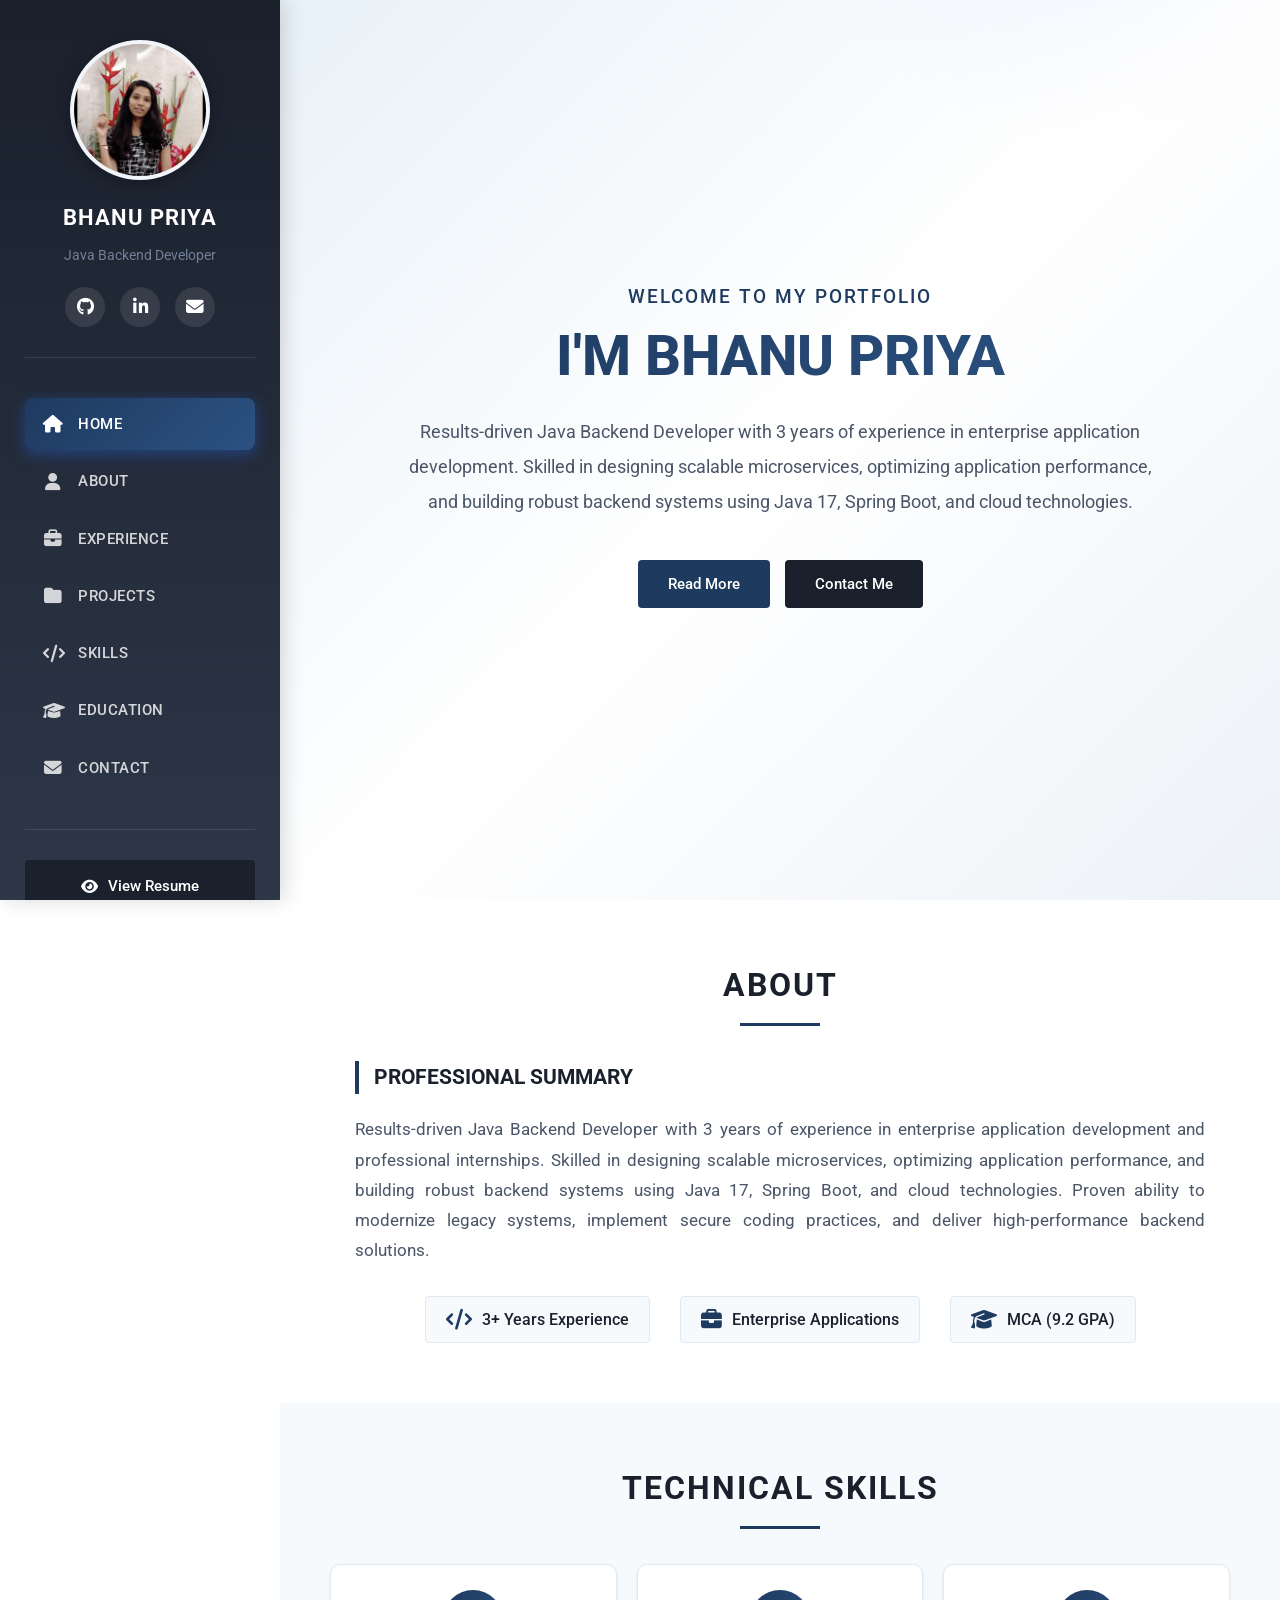
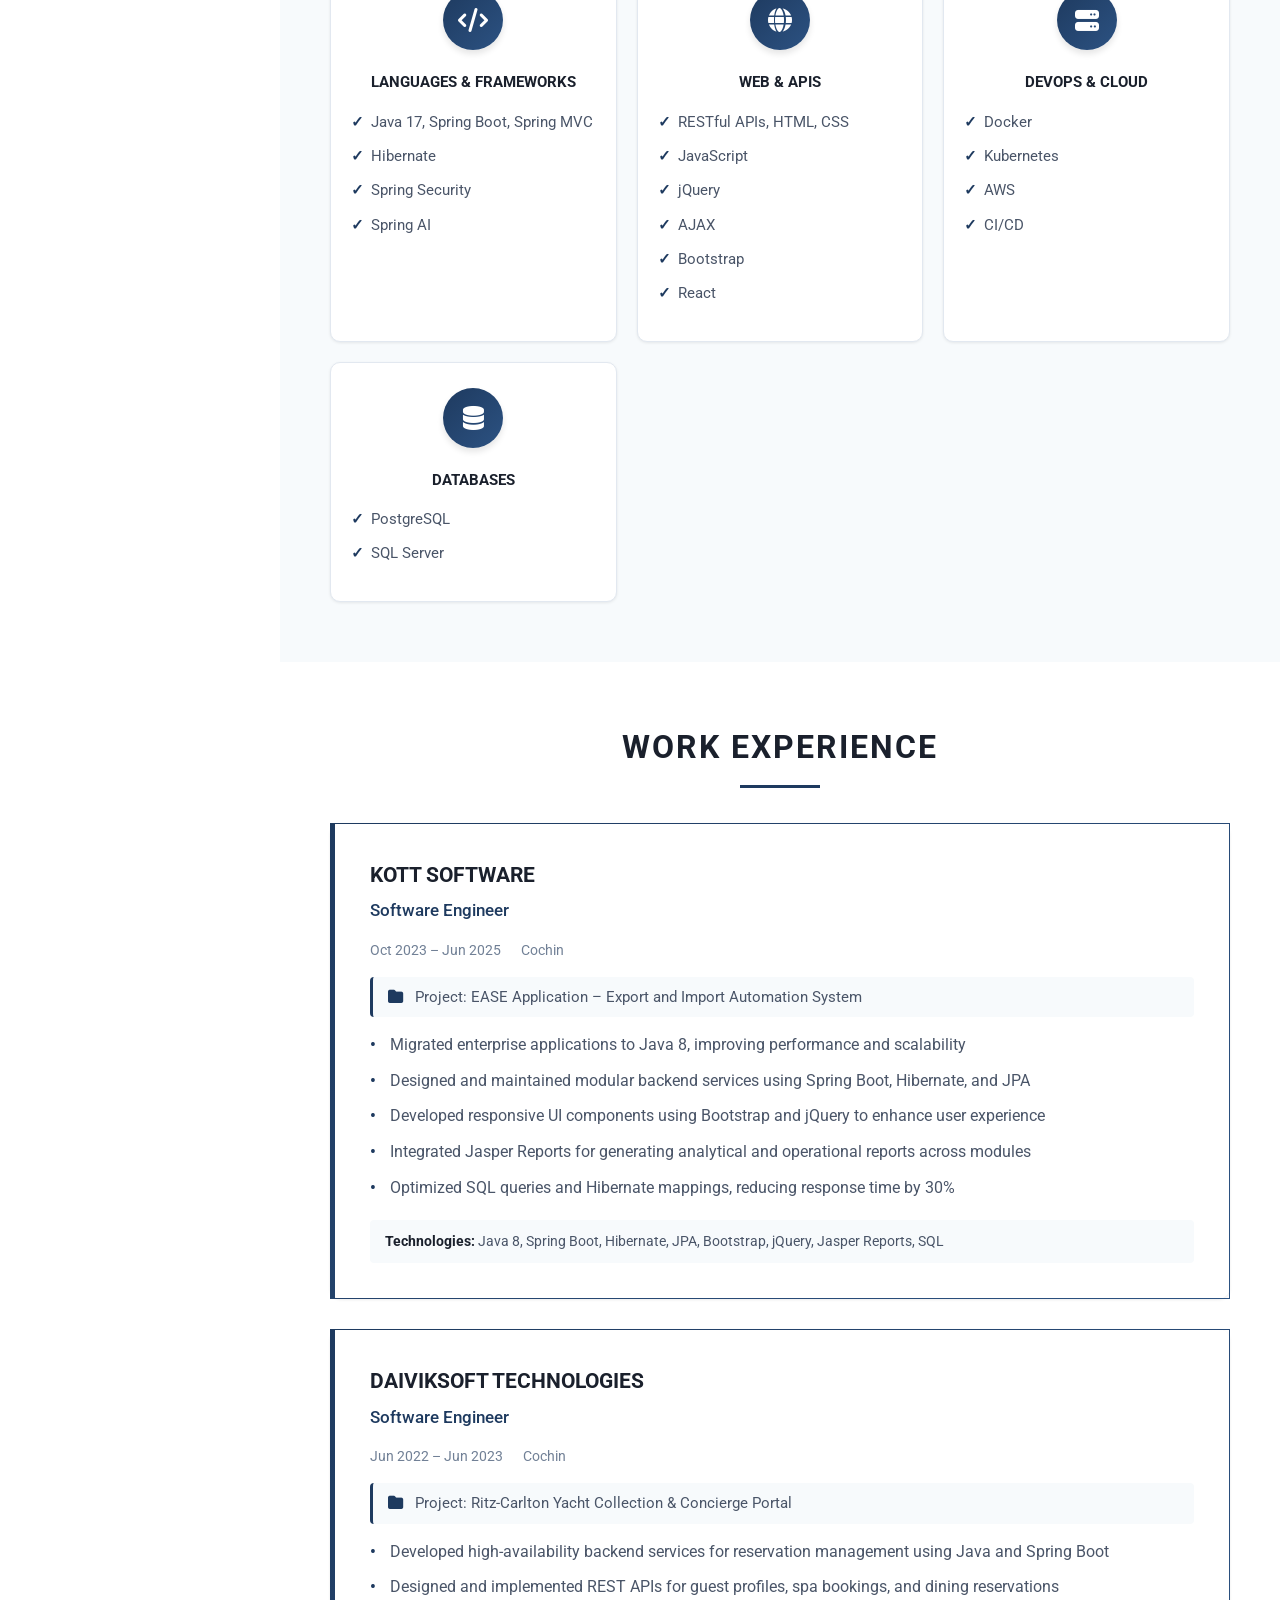
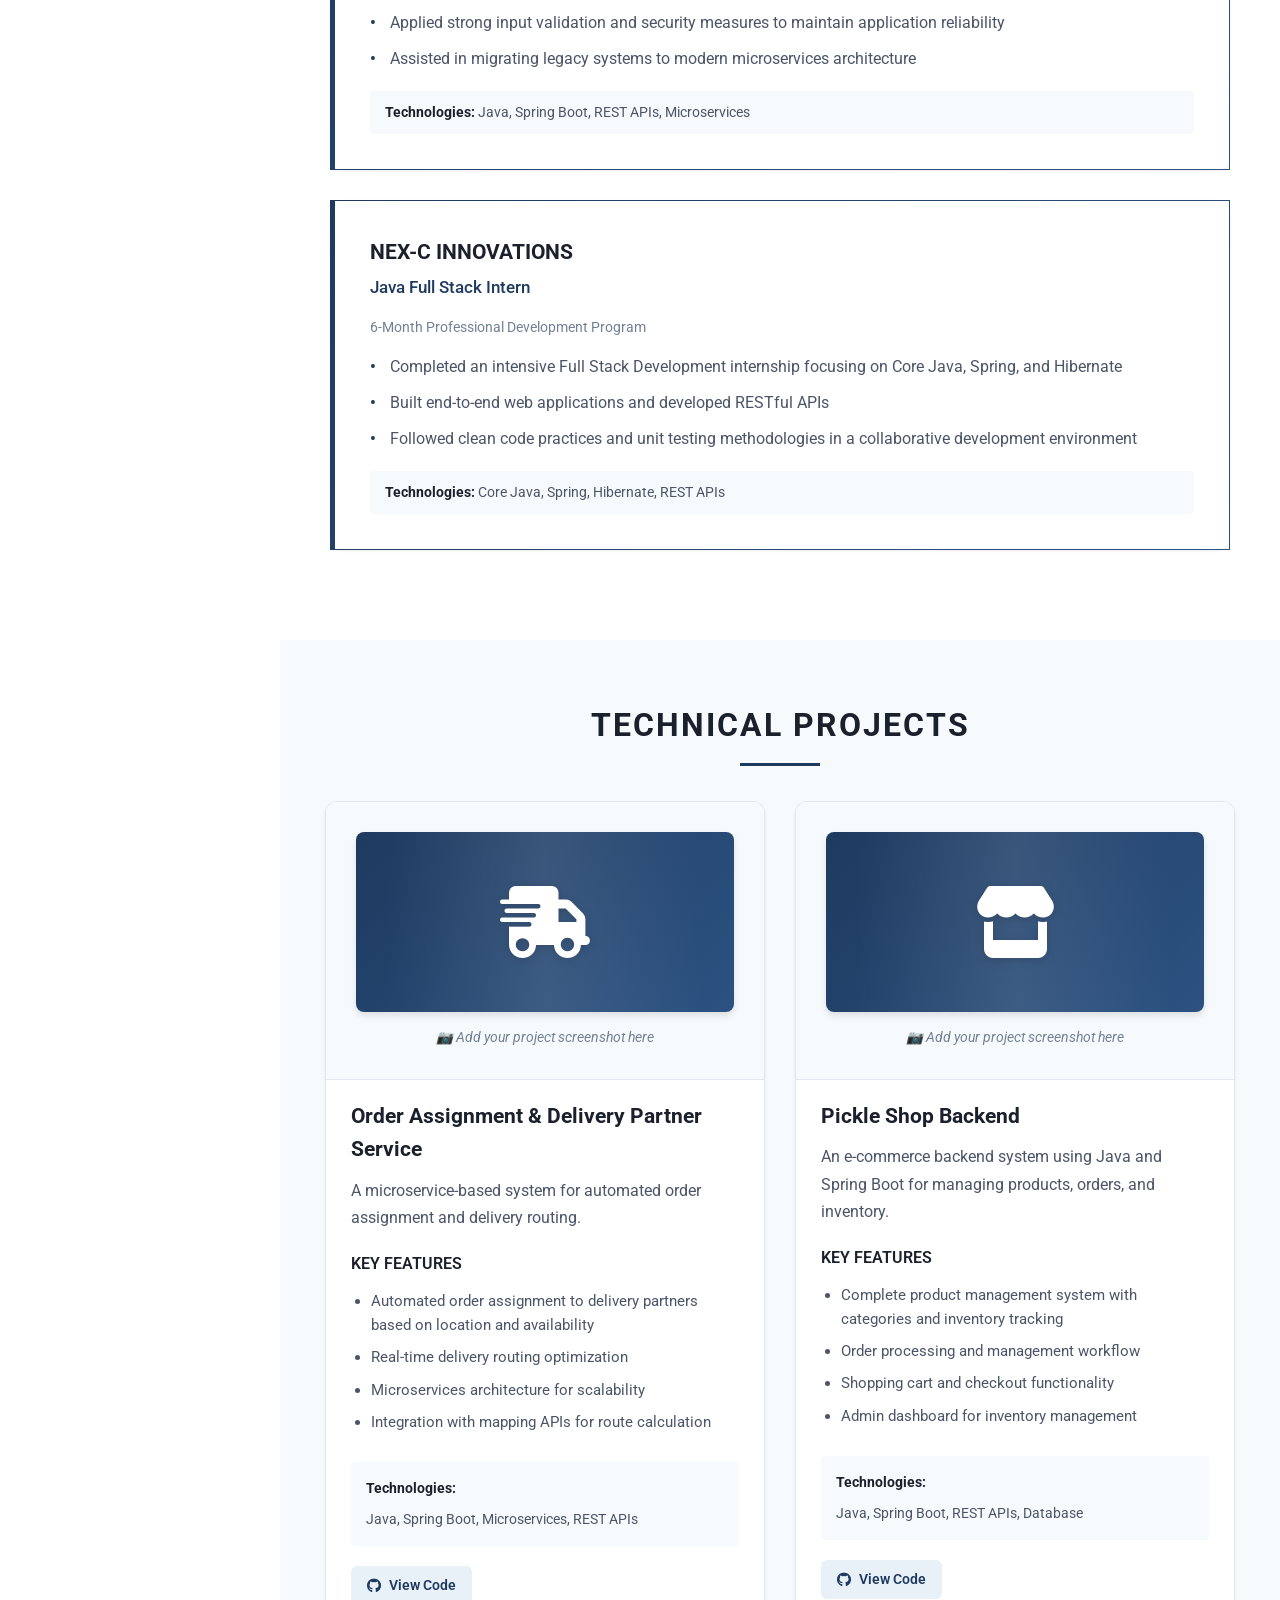
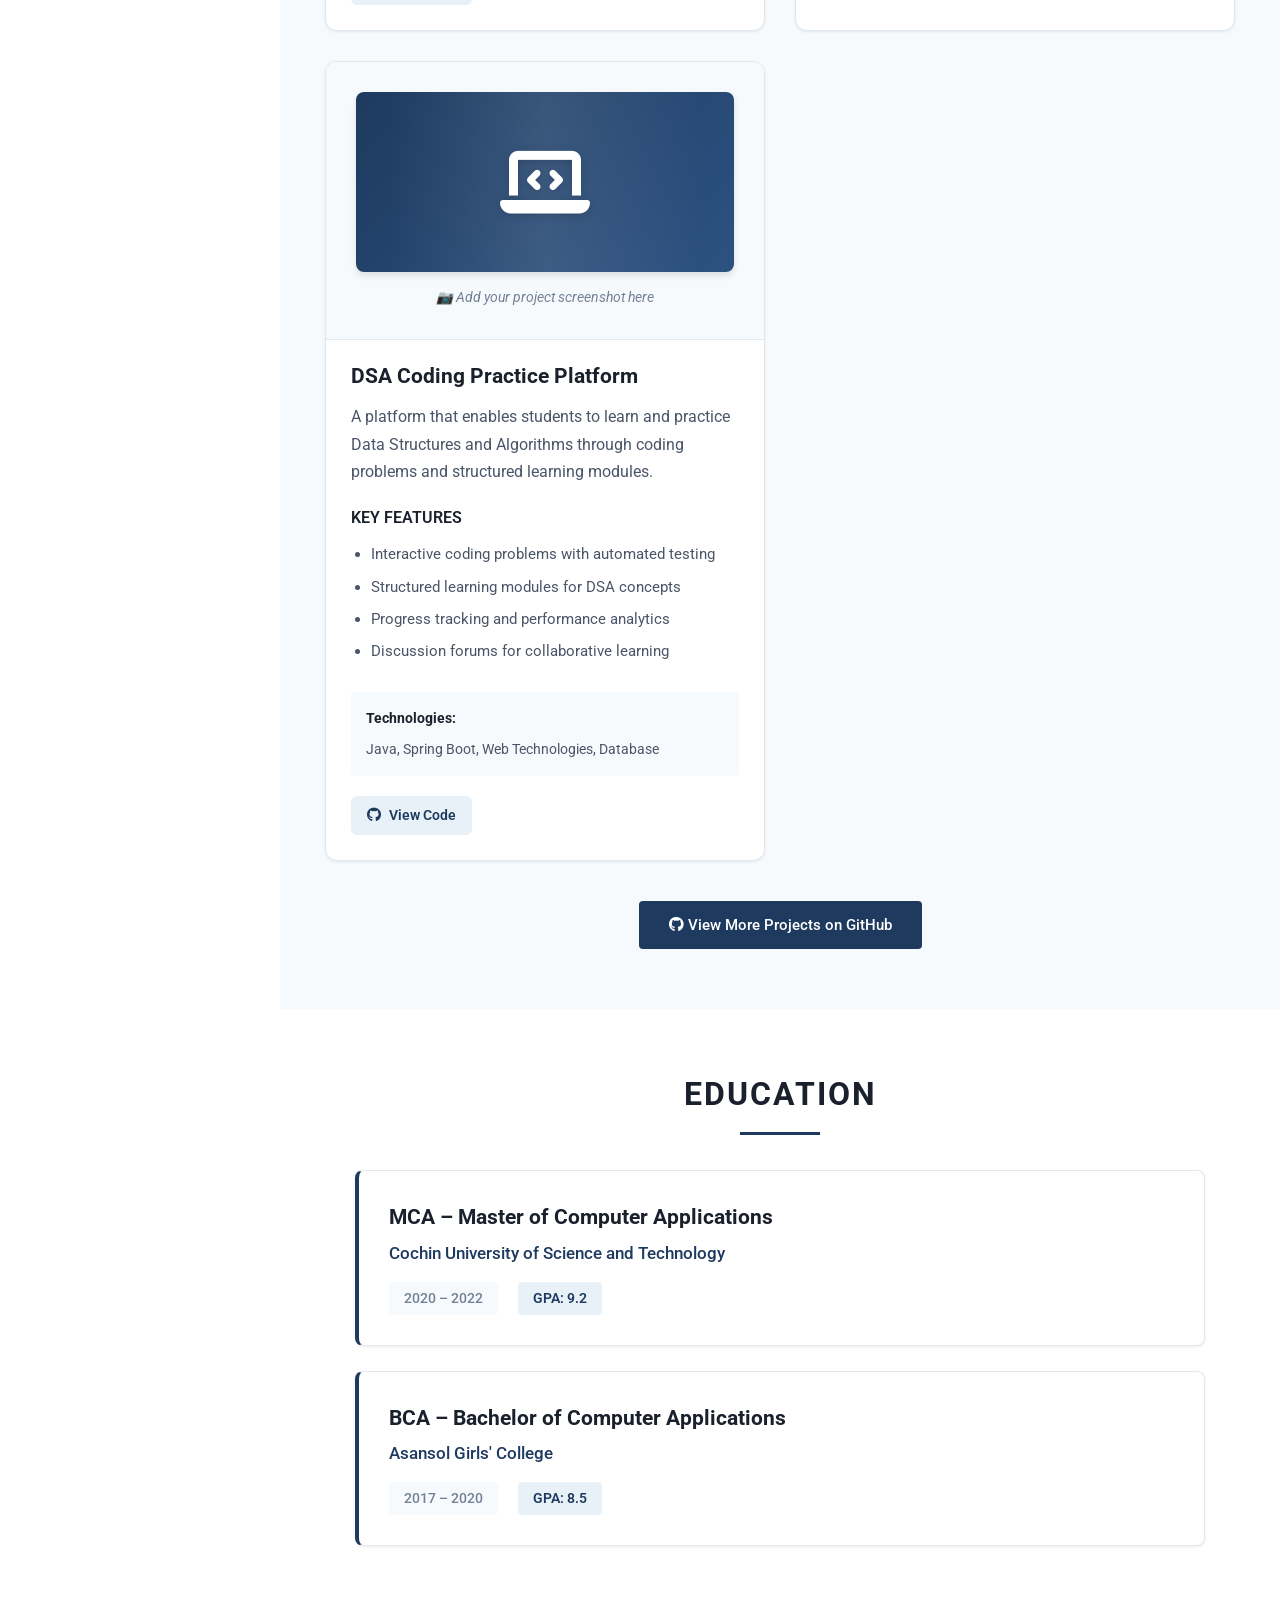
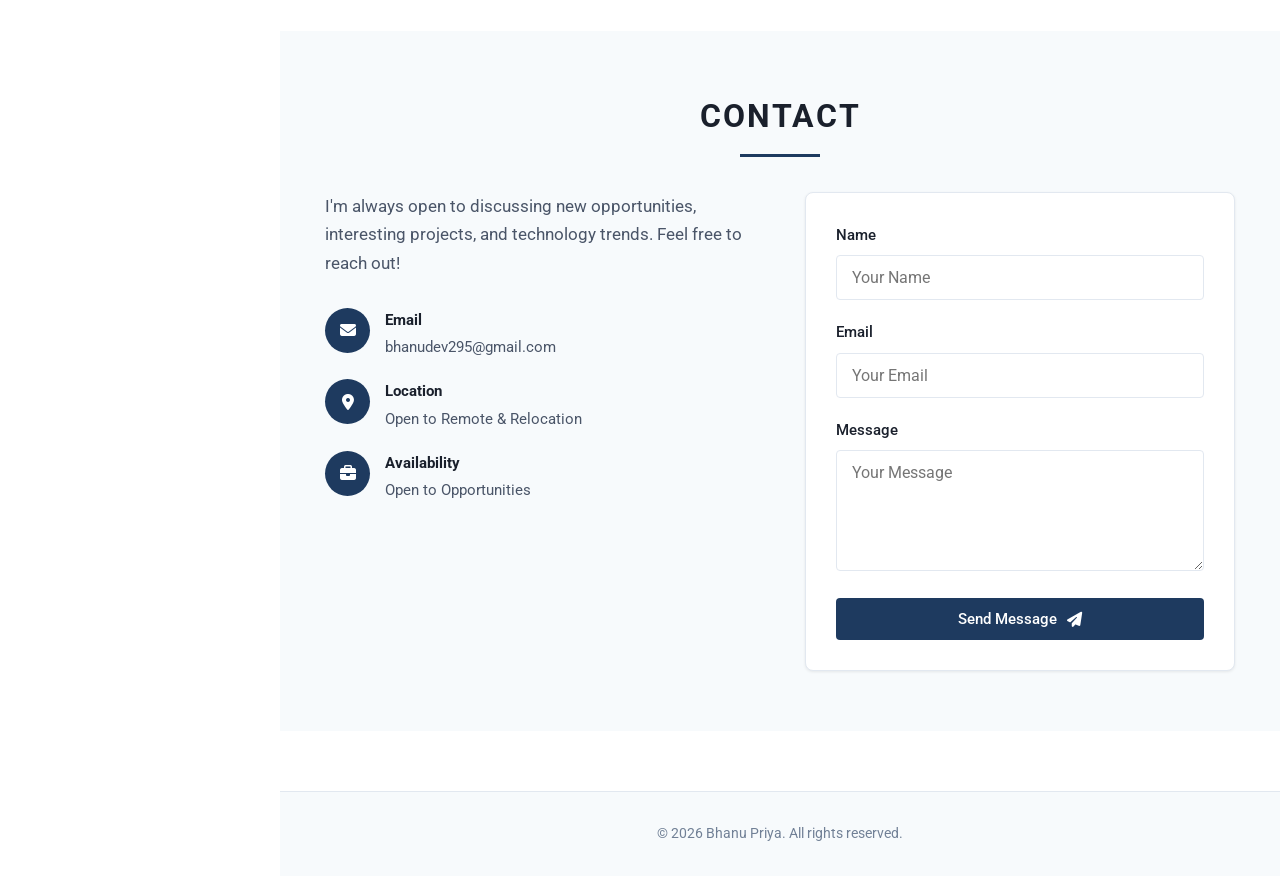
<file: index.html>
<!DOCTYPE html>
<html lang="en">
<head>
    <meta charset="UTF-8">
    <meta name="viewport" content="width=device-width, initial-scale=1.0">
    <meta name="description" content="Portfolio of Bhanu Priya - Java Backend Developer">
    <meta name="keywords" content="portfolio, java developer, backend developer, spring boot, microservices">
    <title>Bhanu Priya | Portfolio</title>
    
    <!-- Google Fonts -->
    <link rel="preconnect" href="https://fonts.googleapis.com">
    <link rel="preconnect" href="https://fonts.gstatic.com" crossorigin>
    <link href="https://fonts.googleapis.com/css2?family=Roboto:wght@300;400;500;700&display=swap" rel="stylesheet">
    
    <!-- Font Awesome -->
    <link rel="stylesheet" href="https://cdnjs.cloudflare.com/ajax/libs/font-awesome/6.4.0/css/all.min.css">
    
    <!-- Custom CSS -->
    <link rel="stylesheet" href="assets/css/style.css">
</head>
<body>
    <!-- Left Sidebar Navigation -->
    <aside class="sidebar">
        <div class="sidebar-content">
            <div class="profile-section">
                <div class="profile-image-container">
                    <img src="assets/images/profile.jpg" alt="Bhanu Priya - Profile Picture" class="profile-image">
                </div>
                <h1 class="sidebar-name">BHANU PRIYA</h1>
                <p class="sidebar-title">Java Backend Developer</p>
                <div class="sidebar-social">
                    <a href="https://github.com/Priya-Bhanu07" target="_blank" aria-label="GitHub">
                        <i class="fab fa-github"></i>
                    </a>
                    <a href="https://www.linkedin.com/in/bhanu-priya-0547673b7/" target="_blank" aria-label="LinkedIn">
                        <i class="fab fa-linkedin-in"></i>
                    </a>
                    <a href="mailto:bhanudev295@gmail.com" aria-label="Email">
                        <i class="fas fa-envelope"></i>
                    </a>
                </div>
            </div>
            <nav class="sidebar-nav">
                <ul class="nav-menu-vertical">
                    <li><a href="#home" class="nav-link active"><i class="fas fa-home"></i> Home</a></li>
                    <li><a href="#about" class="nav-link"><i class="fas fa-user"></i> About</a></li>
                    <li><a href="#experience" class="nav-link"><i class="fas fa-briefcase"></i> Experience</a></li>
                    <li><a href="#projects" class="nav-link"><i class="fas fa-folder"></i> Projects</a></li>
                    <li><a href="#skills" class="nav-link"><i class="fas fa-code"></i> Skills</a></li>
                    <li><a href="#education" class="nav-link"><i class="fas fa-graduation-cap"></i> Education</a></li>
                    <li><a href="#contact" class="nav-link"><i class="fas fa-envelope"></i> Contact</a></li>
                </ul>
            </nav>
            <div class="sidebar-footer">
                <a href="assets/resume.txt" target="_blank" class="btn btn-secondary btn-full" style="margin-bottom: 10px;">
                    <i class="fas fa-eye"></i> View Resume
                </a>
                <a href="assets/resume.txt" download="Priya_Bhanu_Resume.txt" class="btn btn-primary btn-full">
                    <i class="fas fa-download"></i> Download Resume
                </a>
            </div>
        </div>
    </aside>

    <!-- Main Content Area -->
    <main class="main-content">

    <!-- Hero Section -->
    <section id="home" class="hero">
        <div class="container">
            <h2 class="hero-welcome">Welcome to my Portfolio</h2>
            <h1 class="hero-name">I'M BHANU PRIYA</h1>
            <p class="hero-tagline">
                Results-driven Java Backend Developer with 3 years of experience in enterprise application development.
                Skilled in designing scalable microservices, optimizing application performance, and building robust backend systems using Java 17, Spring Boot, and cloud technologies.
            </p>
            <div class="hero-buttons">
                <a href="#about" class="btn btn-primary">Read More</a>
                <a href="#contact" class="btn btn-secondary">Contact Me</a>
            </div>
        </div>
    </section>

    <!-- About Section -->
    <section id="about" class="section about">
        <div class="container">
            <h2 class="section-title">ABOUT</h2>
            <div class="about-content">
                <h3 class="about-heading">PROFESSIONAL SUMMARY</h3>
                <p class="about-text">
                    Results-driven Java Backend Developer with 3 years of experience in enterprise application development 
                    and professional internships. Skilled in designing scalable microservices, optimizing application 
                    performance, and building robust backend systems using Java 17, Spring Boot, and cloud technologies. 
                    Proven ability to modernize legacy systems, implement secure coding practices, and deliver 
                    high-performance backend solutions.
                </p>
                <div class="about-details">
                    <div class="detail-item">
                        <i class="fas fa-code"></i>
                        <span>3+ Years Experience</span>
                    </div>
                    <div class="detail-item">
                        <i class="fas fa-briefcase"></i>
                        <span>Enterprise Applications</span>
                    </div>
                    <div class="detail-item">
                        <i class="fas fa-graduation-cap"></i>
                        <span>MCA (9.2 GPA)</span>
                    </div>
                </div>
            </div>
        </div>
    </section>

    <!-- Skills Section -->
    <section id="skills" class="section skills">
        <div class="container">
            <h2 class="section-title">TECHNICAL SKILLS</h2>
            <div class="skills-grid">
                <div class="skills-box">
                    <div class="skills-box-icon">
                        <i class="fas fa-code"></i>
                    </div>
                    <h3 class="skills-box-title">Languages & Frameworks</h3>
                    <ul class="skills-box-list">
                        <li>Java 17, Spring Boot, Spring MVC</li>
                        <li>Hibernate</li>
                        <li>Spring Security</li>
                        <li>Spring AI</li>
                    </ul>
                </div>

                <div class="skills-box">
                    <div class="skills-box-icon">
                        <i class="fas fa-globe"></i>
                    </div>
                    <h3 class="skills-box-title">Web & APIs</h3>
                    <ul class="skills-box-list">
                        <li>RESTful APIs, HTML, CSS</li>
                        <li>JavaScript</li>
                        <li>jQuery</li>
                        <li>AJAX</li>
                        <li>Bootstrap</li>
                        <li>React</li>
                    </ul>
                </div>

                <div class="skills-box">
                    <div class="skills-box-icon">
                        <i class="fas fa-server"></i>
                    </div>
                    <h3 class="skills-box-title">DevOps & Cloud</h3>
                    <ul class="skills-box-list">
                        <li>Docker</li>
                        <li>Kubernetes</li>
                        <li>AWS</li>
                        <li>CI/CD</li>
                    </ul>
                </div>

                <div class="skills-box">
                    <div class="skills-box-icon">
                        <i class="fas fa-database"></i>
                    </div>
                    <h3 class="skills-box-title">Databases</h3>
                    <ul class="skills-box-list">
                        <li>PostgreSQL</li>
                        <li>SQL Server</li>
                    </ul>
                </div>
            </div>
        </div>
    </section>

    <!-- Experience Section -->
    <section id="experience" class="section experience">
        <div class="container">
            <h2 class="section-title">WORK EXPERIENCE</h2>
            <div class="experience-list">
                <div class="experience-item">
                    <div class="experience-header">
                        <h3 class="company-name">KOTT SOFTWARE</h3>
                        <span class="job-title">Software Engineer</span>
                    </div>
                    <div class="experience-meta">
                        <span class="date">Oct 2023 – Jun 2025</span>
                        <span class="location">Cochin</span>
                    </div>
                    <div class="project-name">
                        <i class="fas fa-folder"></i> Project: EASE Application – Export and Import Automation System
                    </div>
                    <ul class="experience-details">
                        <li>Migrated enterprise applications to Java 8, improving performance and scalability</li>
                        <li>Designed and maintained modular backend services using Spring Boot, Hibernate, and JPA</li>
                        <li>Developed responsive UI components using Bootstrap and jQuery to enhance user experience</li>
                        <li>Integrated Jasper Reports for generating analytical and operational reports across modules</li>
                        <li>Optimized SQL queries and Hibernate mappings, reducing response time by 30%</li>
                    </ul>
                    <div class="tools-used">
                        <strong>Technologies:</strong> Java 8, Spring Boot, Hibernate, JPA, Bootstrap, jQuery, Jasper Reports, SQL
                    </div>
                </div>

                <div class="experience-item">
                    <div class="experience-header">
                        <h3 class="company-name">DAIVIKSOFT TECHNOLOGIES</h3>
                        <span class="job-title">Software Engineer</span>
                    </div>
                    <div class="experience-meta">
                        <span class="date">Jun 2022 – Jun 2023</span>
                        <span class="location">Cochin</span>
                    </div>
                    <div class="project-name">
                        <i class="fas fa-folder"></i> Project: Ritz-Carlton Yacht Collection & Concierge Portal
                    </div>
                    <ul class="experience-details">
                        <li>Developed high-availability backend services for reservation management using Java and Spring Boot</li>
                        <li>Designed and implemented REST APIs for guest profiles, spa bookings, and dining reservations</li>
                        <li>Applied strong input validation and security measures to maintain application reliability</li>
                        <li>Assisted in migrating legacy systems to modern microservices architecture</li>
                    </ul>
                    <div class="tools-used">
                        <strong>Technologies:</strong> Java, Spring Boot, REST APIs, Microservices
                    </div>
                </div>

                <div class="experience-item">
                    <div class="experience-header">
                        <h3 class="company-name">NEX-C INNOVATIONS</h3>
                        <span class="job-title">Java Full Stack Intern</span>
                    </div>
                    <div class="experience-meta">
                        <span class="date">6-Month Professional Development Program</span>
                    </div>
                    <ul class="experience-details">
                        <li>Completed an intensive Full Stack Development internship focusing on Core Java, Spring, and Hibernate</li>
                        <li>Built end-to-end web applications and developed RESTful APIs</li>
                        <li>Followed clean code practices and unit testing methodologies in a collaborative development environment</li>
                    </ul>
                    <div class="tools-used">
                        <strong>Technologies:</strong> Core Java, Spring, Hibernate, REST APIs
                    </div>
                </div>
            </div>
        </div>
    </section>

    <!-- Projects Section -->
    <section id="projects" class="section projects">
        <div class="container">
            <h2 class="section-title">TECHNICAL PROJECTS</h2>
            <div class="projects-grid">
                <!-- Project 1 -->
                <div class="project-card">
                    <div class="project-image-box">
                        <div class="project-image-placeholder">
                            <i class="fas fa-shipping-fast"></i>
                        </div>
                        <p class="project-image-note">📷 Add your project screenshot here</p>
                    </div>
                    <h3 class="project-title">Order Assignment & Delivery Partner Service</h3>
                    <p class="project-description">
                        A microservice-based system for automated order assignment and delivery routing.
                    </p>
                    <div class="project-accomplishments">
                        <h4>Key Features</h4>
                        <ul>
                            <li>Automated order assignment to delivery partners based on location and availability</li>
                            <li>Real-time delivery routing optimization</li>
                            <li>Microservices architecture for scalability</li>
                            <li>Integration with mapping APIs for route calculation</li>
                        </ul>
                    </div>
                    <div class="project-tech">
                        <strong>Technologies:</strong> Java, Spring Boot, Microservices, REST APIs
                    </div>
                    <div class="project-links">
                        <a href="https://github.com/Priya-Bhanu07" target="_blank" class="btn-link">
                            <i class="fab fa-github"></i> View Code
                        </a>
                    </div>
                </div>

                <!-- Project 2 -->
                <div class="project-card">
                    <div class="project-image-box">
                        <div class="project-image-placeholder">
                            <i class="fas fa-store"></i>
                        </div>
                        <p class="project-image-note">📷 Add your project screenshot here</p>
                    </div>
                    <h3 class="project-title">Pickle Shop Backend</h3>
                    <p class="project-description">
                        An e-commerce backend system using Java and Spring Boot for managing products, orders, and inventory.
                    </p>
                    <div class="project-accomplishments">
                        <h4>Key Features</h4>
                        <ul>
                            <li>Complete product management system with categories and inventory tracking</li>
                            <li>Order processing and management workflow</li>
                            <li>Shopping cart and checkout functionality</li>
                            <li>Admin dashboard for inventory management</li>
                        </ul>
                    </div>
                    <div class="project-tech">
                        <strong>Technologies:</strong> Java, Spring Boot, REST APIs, Database
                    </div>
                    <div class="project-links">
                        <a href="https://github.com/Priya-Bhanu07" target="_blank" class="btn-link">
                            <i class="fab fa-github"></i> View Code
                        </a>
                    </div>
                </div>

                <!-- Project 3 -->
                <div class="project-card">
                    <div class="project-image-box">
                        <div class="project-image-placeholder">
                            <i class="fas fa-laptop-code"></i>
                        </div>
                        <p class="project-image-note">📷 Add your project screenshot here</p>
                    </div>
                    <h3 class="project-title">DSA Coding Practice Platform</h3>
                    <p class="project-description">
                        A platform that enables students to learn and practice Data Structures and Algorithms through coding problems and structured learning modules.
                    </p>
                    <div class="project-accomplishments">
                        <h4>Key Features</h4>
                        <ul>
                            <li>Interactive coding problems with automated testing</li>
                            <li>Structured learning modules for DSA concepts</li>
                            <li>Progress tracking and performance analytics</li>
                            <li>Discussion forums for collaborative learning</li>
                        </ul>
                    </div>
                    <div class="project-tech">
                        <strong>Technologies:</strong> Java, Spring Boot, Web Technologies, Database
                    </div>
                    <div class="project-links">
                        <a href="https://github.com/Priya-Bhanu07" target="_blank" class="btn-link">
                            <i class="fab fa-github"></i> View Code
                        </a>
                    </div>
                </div>
            </div>
            
            <div class="github-cta">
                <a href="https://github.com/Priya-Bhanu07" target="_blank" class="btn btn-primary">
                    <i class="fab fa-github"></i> View More Projects on GitHub
                </a>
            </div>
        </div>
    </section>

    <!-- Education Section -->
    <section id="education" class="section education">
        <div class="container">
            <h2 class="section-title">EDUCATION</h2>
            <div class="education-list">
                <div class="education-item">
                    <div class="education-header">
                        <h3 class="degree">MCA – Master of Computer Applications</h3>
                        <span class="university">Cochin University of Science and Technology</span>
                    </div>
                    <div class="education-meta">
                        <span class="year">2020 – 2022</span>
                        <span class="grade">GPA: 9.2</span>
                    </div>
                </div>

                <div class="education-item">
                    <div class="education-header">
                        <h3 class="degree">BCA – Bachelor of Computer Applications</h3>
                        <span class="university">Asansol Girls' College</span>
                    </div>
                    <div class="education-meta">
                        <span class="year">2017 – 2020</span>
                        <span class="grade">GPA: 8.5</span>
                    </div>
                </div>
            </div>
        </div>
    </section>

    <!-- Contact Section -->
    <section id="contact" class="section contact">
        <div class="container">
            <h2 class="section-title">CONTACT</h2>
            <div class="contact-content">
                <div class="contact-info">
                    <p class="contact-text">
                        I'm always open to discussing new opportunities, interesting projects, and technology trends. 
                        Feel free to reach out!
                    </p>
                    <div class="contact-details">
                        <div class="contact-item">
                            <i class="fas fa-envelope"></i>
                            <div>
                                <strong>Email</strong>
                                <p>bhanudev295@gmail.com</p>
                            </div>
                        </div>
                        <div class="contact-item">
                            <i class="fas fa-map-marker-alt"></i>
                            <div>
                                <strong>Location</strong>
                                <p>Open to Remote & Relocation</p>
                            </div>
                        </div>
                        <div class="contact-item">
                            <i class="fas fa-briefcase"></i>
                            <div>
                                <strong>Availability</strong>
                                <p>Open to Opportunities</p>
                            </div>
                        </div>
                    </div>
                    <div class="social-links social-large">
                        <a href="https://github.com/Priya-Bhanu07" target="_blank">
                            <i class="fab fa-github"></i> GitHub
                        </a>
                        <a href="https://www.linkedin.com/in/bhanu-priya-0547673b7/" target="_blank">
                            <i class="fab fa-linkedin-in"></i> LinkedIn
                        </a>
                    </div>
                </div>
                <form class="contact-form" id="contactForm">
                    <div class="form-group">
                        <label for="name">Name</label>
                        <input type="text" id="name" name="name" placeholder="Your Name" required>
                    </div>
                    <div class="form-group">
                        <label for="email">Email</label>
                        <input type="email" id="email" name="email" placeholder="Your Email" required>
                    </div>
                    <div class="form-group">
                        <label for="message">Message</label>
                        <textarea id="message" name="message" rows="5" placeholder="Your Message" required></textarea>
                    </div>
                    <button type="submit" class="btn btn-primary btn-full">
                        Send Message <i class="fas fa-paper-plane"></i>
                    </button>
                </form>
            </div>
        </div>
    </section>

    <!-- Footer -->
    <footer class="footer">
        <div class="container">
            <p class="copyright">&copy; 2026 Bhanu Priya. All rights reserved.</p>
        </div>
    </footer>
    </main>

    <!-- Custom JavaScript -->
    <script src="assets/js/main.js"></script>
</body>
</html>
</file>
<file: assets/css/style.css>
/* ===================================
   CSS Variables - Professional Color Scheme
   =================================== */
:root {
    --primary-color: #1e3a5f;
    --primary-dark: #152a45;
    --primary-light: #e8f1f8;
    --primary-gradient: linear-gradient(135deg, #1e3a5f 0%, #2c5282 100%);
    --accent-color: #3b82f6;
    --text-primary: #1a202c;
    --text-secondary: #4a5568;
    --text-light: #718096;
    --bg-primary: #ffffff;
    --bg-secondary: #f7fafc;
    --bg-tertiary: #edf2f7;
    --border-color: #e2e8f0;
    --shadow-sm: 0 1px 3px rgba(0, 0, 0, 0.08);
    --shadow-md: 0 4px 6px rgba(0, 0, 0, 0.1);
    --shadow-lg: 0 10px 25px rgba(0, 0, 0, 0.12);
    --shadow-xl: 0 20px 40px rgba(0, 0, 0, 0.15);
    --transition: all 0.3s cubic-bezier(0.4, 0, 0.2, 1);
    --font-main: 'Roboto', sans-serif;
    --max-width: 950px;
}

/* ===================================
   Reset & Base Styles
   =================================== */
* {
    margin: 0;
    padding: 0;
    box-sizing: border-box;
}

html {
    scroll-behavior: smooth;
    scroll-padding-top: 20px;
}

body {
    font-family: var(--font-main);
    color: var(--text-primary);
    line-height: 1.6;
    background: var(--bg-primary);
    padding-top: 0;
    /* Modern dot grid pattern */
    background-image: 
        radial-gradient(circle, var(--primary-color) 1.5px, transparent 1.5px);
    background-size: 35px 35px;
    background-position: center center;
    background-attachment: fixed;
}

body::before {
    content: '';
    position: fixed;
    top: 0;
    left: 0;
    width: 100%;
    height: 100%;
    background: 
        linear-gradient(rgba(30, 58, 95, 0.03) 1px, transparent 1px),
        linear-gradient(90deg, rgba(30, 58, 95, 0.03) 1px, transparent 1px);
    background-size: 100px 100px;
    pointer-events: none;
    z-index: -1;
}

a {
    text-decoration: none;
    color: inherit;
    transition: var(--transition);
}

ul {
    list-style: none;
}

.container {
    max-width: var(--max-width);
    margin: 0 auto;
    padding: 0 20px;
}

.section {
    padding: 60px 0;
}

.section-title {
    font-size: 2rem;
    font-weight: 700;
    text-align: center;
    margin-bottom: 50px;
    text-transform: uppercase;
    letter-spacing: 2px;
    color: var(--text-primary);
    position: relative;
}

.section-title::after {
    content: '';
    position: absolute;
    bottom: -15px;
    left: 50%;
    transform: translateX(-50%);
    width: 80px;
    height: 3px;
    background: var(--primary-color);
}

/* ===================================
   Buttons
   =================================== */
.btn {
    display: inline-block;
    padding: 12px 30px;
    border-radius: 4px;
    font-weight: 500;
    font-size: 0.95rem;
    cursor: pointer;
    transition: var(--transition);
    border: none;
    font-family: var(--font-main);
}

.btn-primary {
    background: var(--primary-color);
    color: white;
}

.btn-primary:hover {
    background: var(--primary-dark);
    transform: translateY(-2px);
    box-shadow: var(--shadow-md);
}

.btn-secondary {
    background: var(--text-primary);
    color: white;
}

.btn-secondary:hover {
    background: var(--text-secondary);
    transform: translateY(-2px);
}

.btn-outline-light {
    background: transparent;
    color: white;
    border: 2px solid white;
}

.btn-outline-light:hover {
    background: white;
    color: var(--text-primary);
}

.btn-full {
    width: 100%;
    display: flex;
    align-items: center;
    justify-content: center;
    gap: 10px;
}

/* ===================================
   Navigation - SIDEBAR
   =================================== */
.sidebar {
    position: fixed;
    top: 0;
    left: 0;
    width: 280px;
    height: 100vh;
    background: linear-gradient(180deg, #1a202c 0%, #2d3748 100%);
    color: white;
    z-index: 1000;
    overflow-y: auto;
    box-shadow: 4px 0 20px rgba(0, 0, 0, 0.15);
}

.sidebar-content {
    padding: 40px 25px;
    display: flex;
    flex-direction: column;
    height: 100%;
}

.profile-section {
    text-align: center;
    margin-bottom: 40px;
    padding-bottom: 30px;
    border-bottom: 1px solid rgba(255, 255, 255, 0.1);
}

.profile-image-container {
    width: 140px;
    height: 140px;
    margin: 0 auto 20px;
    border-radius: 50%;
    overflow: hidden;
    border: 4px solid rgba(255, 255, 255, 0.2);
    box-shadow: 0 5px 20px rgba(0, 0, 0, 0.3);
    background: var(--bg-tertiary);
}

.profile-image {
    width: 100%;
    height: 100%;
    object-fit: cover;
}

.profile-placeholder {
    width: 100%;
    height: 100%;
    display: flex;
    align-items: center;
    justify-content: center;
    background: var(--primary-gradient);
    color: white;
    font-size: 3.5rem;
}

.sidebar-name {
    font-size: 1.4rem;
    font-weight: 700;
    margin-bottom: 8px;
    letter-spacing: 1px;
    color: white;
}

.sidebar-title {
    font-size: 0.9rem;
    color: var(--text-light);
    margin-bottom: 20px;
}

.sidebar-social {
    display: flex;
    justify-content: center;
    gap: 15px;
}

.sidebar-social a {
    width: 40px;
    height: 40px;
    border-radius: 50%;
    background: rgba(255, 255, 255, 0.1);
    display: flex;
    align-items: center;
    justify-content: center;
    font-size: 1.1rem;
    color: white;
    transition: var(--transition);
}

.sidebar-social a:hover {
    background: var(--primary-color);
    transform: translateY(-3px) scale(1.1);
}

.sidebar-nav {
    flex: 1;
}

.nav-menu-vertical {
    list-style: none;
    padding: 0;
    margin: 0;
}

.nav-menu-vertical li {
    margin-bottom: 5px;
}

.nav-menu-vertical .nav-link {
    display: flex;
    align-items: center;
    gap: 15px;
    padding: 14px 18px;
    color: rgba(255, 255, 255, 0.8);
    font-size: 0.95rem;
    font-weight: 500;
    text-transform: uppercase;
    letter-spacing: 0.5px;
    border-radius: 8px;
    transition: var(--transition);
}

.nav-menu-vertical .nav-link:hover {
    background: rgba(255, 255, 255, 0.1);
    color: white;
    padding-left: 22px;
}

.nav-menu-vertical .nav-link.active {
    background: var(--primary-gradient);
    color: white;
    box-shadow: 0 4px 15px rgba(37, 99, 235, 0.4);
}

.nav-menu-vertical .nav-link i {
    width: 20px;
    text-align: center;
    font-size: 1.1rem;
}

.sidebar-footer {
    margin-top: 30px;
    padding-top: 30px;
    border-top: 1px solid rgba(255, 255, 255, 0.1);
}

.sidebar-footer .btn {
    width: 100%;
    padding: 14px 20px;
    font-size: 0.95rem;
}

.main-content {
    margin-left: 280px;
    min-height: 100vh;
}

/* Remove old navbar styles */
.navbar {
    display: none;
}

/* ===================================
   Hero Section
   =================================== */
.hero {
    padding: 100px 0 80px;
    text-align: center;
    background: linear-gradient(135deg, var(--primary-light) 0%, var(--bg-primary) 50%, var(--bg-tertiary) 100%);
    position: relative;
    overflow: hidden;
    min-height: 100vh;
    display: flex;
    align-items: center;
}

.hero::before {
    content: '';
    position: absolute;
    top: -50%;
    right: -10%;
    width: 600px;
    height: 600px;
    background: radial-gradient(circle, rgba(37, 99, 235, 0.05) 0%, transparent 70%);
    border-radius: 50%;
    pointer-events: none;
}

.hero-welcome {
    font-size: 1.2rem;
    color: var(--primary-color);
    font-weight: 500;
    margin-bottom: 10px;
    letter-spacing: 2px;
    text-transform: uppercase;
    animation: fadeInDown 0.8s ease-out;
}

.hero-name {
    font-size: 3.5rem;
    font-weight: 800;
    text-transform: uppercase;
    margin-bottom: 25px;
    background: var(--primary-gradient);
    -webkit-background-clip: text;
    -webkit-text-fill-color: transparent;
    background-clip: text;
    animation: fadeInUp 0.8s ease-out 0.2s both;
    line-height: 1.2;
}

.hero-tagline {
    font-size: 1.15rem;
    color: var(--text-secondary);
    max-width: 750px;
    margin: 0 auto 40px;
    line-height: 1.9;
    animation: fadeInUp 0.8s ease-out 0.4s both;
}

@keyframes fadeInDown {
    from {
        opacity: 0;
        transform: translateY(-30px);
    }
    to {
        opacity: 1;
        transform: translateY(0);
    }
}

@keyframes fadeInUp {
    from {
        opacity: 0;
        transform: translateY(30px);
    }
    to {
        opacity: 1;
        transform: translateY(0);
    }
}

.hero-buttons {
    display: flex;
    gap: 15px;
    justify-content: center;
    margin-bottom: 30px;
    flex-wrap: wrap;
}

.social-links {
    display: flex;
    gap: 20px;
    justify-content: center;
}

.social-links a {
    width: 50px;
    height: 50px;
    border-radius: 50%;
    background: var(--bg-primary);
    display: flex;
    align-items: center;
    justify-content: center;
    font-size: 1.3rem;
    color: var(--text-primary);
    transition: var(--transition);
    border: 2px solid var(--border-color);
    box-shadow: var(--shadow-sm);
}

.social-links a:hover {
    background: var(--primary-gradient);
    color: white;
    border-color: transparent;
    transform: translateY(-5px) scale(1.1);
    box-shadow: var(--shadow-md);
}

.social-links.social-large {
    display: none;
}

/* ===================================
   About Section
   =================================== */
.about {
    background: var(--bg-primary);
}

.about-content {
    max-width: 850px;
    margin: 0 auto;
}

.about-heading {
    font-size: 1.3rem;
    font-weight: 700;
    color: var(--text-primary);
    margin-bottom: 20px;
    text-transform: uppercase;
    border-left: 4px solid var(--primary-color);
    padding-left: 15px;
}

.about-text {
    color: var(--text-secondary);
    font-size: 1.05rem;
    line-height: 1.8;
    margin-bottom: 30px;
    text-align: justify;
}

.about-details {
    display: flex;
    gap: 30px;
    justify-content: center;
    flex-wrap: wrap;
}

.detail-item {
    display: flex;
    align-items: center;
    gap: 10px;
    color: var(--text-primary);
    font-weight: 500;
    padding: 10px 20px;
    background: var(--bg-secondary);
    border-radius: 4px;
    border: 1px solid var(--border-color);
}

.detail-item i {
    color: var(--primary-color);
    font-size: 1.3rem;
}

/* ===================================
   Skills Section - BOXES
   =================================== */
.skills {
    background: var(--bg-secondary);
}

.skills-grid {
    display: grid;
    grid-template-columns: repeat(auto-fit, minmax(220px, 1fr));
    gap: 20px;
    max-width: 900px;
    margin: 0 auto;
}

.skills-box {
    background: var(--bg-primary);
    padding: 25px 20px;
    border-radius: 10px;
    border: 1px solid var(--border-color);
    box-shadow: var(--shadow-sm);
    transition: var(--transition);
    text-align: center;
    position: relative;
    overflow: hidden;
}

.skills-box::before {
    content: '';
    position: absolute;
    top: 0;
    left: 0;
    right: 0;
    height: 4px;
    background: var(--primary-gradient);
    transform: scaleX(0);
    transition: transform 0.3s ease;
}

.skills-box:hover::before {
    transform: scaleX(1);
}

.skills-box:hover {
    transform: translateY(-8px);
    box-shadow: var(--shadow-xl);
    border-color: var(--primary-light);
}

.skills-box-icon {
    width: 60px;
    height: 60px;
    margin: 0 auto 20px;
    background: var(--primary-gradient);
    border-radius: 50%;
    display: flex;
    align-items: center;
    justify-content: center;
    box-shadow: var(--shadow-md);
}

.skills-box-icon i {
    font-size: 1.5rem;
    color: white;
}

.skills-box-title {
    font-size: 0.95rem;
    font-weight: 700;
    color: var(--text-primary);
    margin-bottom: 15px;
    text-transform: uppercase;
}

.skills-box-list {
    text-align: left;
}

.skills-box-list li {
    color: var(--text-secondary);
    margin-bottom: 10px;
    font-size: 0.95rem;
    padding-left: 20px;
    position: relative;
}

.skills-box-list li::before {
    content: '✓';
    position: absolute;
    left: 0;
    color: var(--primary-color);
    font-weight: bold;
}

/* ===================================
   Experience Section
   =================================== */
.experience {
    background: var(--bg-primary);
}

.experience-list {
    max-width: 900px;
    margin: 0 auto;
}

.experience-item {
    background: var(--bg-primary);
    padding: 35px;
    margin-bottom: 30px;
    border: 1px solid var(--border-color);
    border-radius: 12px;
    box-shadow: var(--shadow-sm);
    transition: var(--transition);
    border-left: 5px solid transparent;
    border-image: var(--primary-gradient) 1;
}

.experience-item:hover {
    box-shadow: var(--shadow-xl);
    transform: translateX(8px);
    border-color: var(--primary-light);
}

.experience-header {
    margin-bottom: 15px;
}

.company-name {
    font-size: 1.3rem;
    font-weight: 700;
    color: var(--text-primary);
    margin-bottom: 5px;
}

.job-title {
    color: var(--primary-color);
    font-weight: 500;
    font-size: 1.05rem;
}

.experience-meta {
    display: flex;
    gap: 20px;
    margin-bottom: 15px;
    color: var(--text-light);
    font-size: 0.9rem;
}

.project-name {
    color: var(--text-secondary);
    font-size: 0.95rem;
    margin-bottom: 15px;
    padding: 8px 15px;
    background: var(--bg-secondary);
    border-radius: 4px;
    border-left: 3px solid var(--primary-color);
}

.project-name i {
    color: var(--primary-color);
    margin-right: 8px;
}

.experience-details {
    margin-bottom: 20px;
}

.experience-details li {
    color: var(--text-secondary);
    margin-bottom: 10px;
    padding-left: 20px;
    position: relative;
    text-align: justify;
}

.experience-details li::before {
    content: '•';
    position: absolute;
    left: 0;
    color: var(--primary-color);
    font-weight: bold;
}

.tools-used {
    color: var(--text-secondary);
    font-size: 0.9rem;
    line-height: 1.6;
    padding: 10px 15px;
    background: var(--bg-secondary);
    border-radius: 4px;
}

.tools-used strong {
    color: var(--text-primary);
}

/* ===================================
   Projects Section - WITH IMAGES
   =================================== */
.projects {
    background: var(--bg-secondary);
}

.projects-grid {
    display: grid;
    grid-template-columns: repeat(auto-fit, minmax(320px, 1fr));
    gap: 30px;
    max-width: 1100px;
    margin: 0 auto 40px;
}

.project-card {
    background: var(--bg-primary);
    padding: 0;
    border-radius: 12px;
    border: 1px solid var(--border-color);
    box-shadow: var(--shadow-sm);
    transition: var(--transition);
    overflow: hidden;
}

.project-card:hover {
    transform: translateY(-8px);
    box-shadow: var(--shadow-xl);
    border-color: var(--primary-light);
}

.project-image-box {
    background: var(--bg-secondary);
    padding: 30px;
    text-align: center;
    border-bottom: 1px solid var(--border-color);
}

.project-image-placeholder {
    width: 100%;
    height: 180px;
    background: var(--primary-gradient);
    border-radius: 8px;
    display: flex;
    align-items: center;
    justify-content: center;
    margin-bottom: 15px;
    box-shadow: var(--shadow-md);
    position: relative;
    overflow: hidden;
}

.project-image-placeholder::after {
    content: '';
    position: absolute;
    top: -50%;
    left: -50%;
    width: 200%;
    height: 200%;
    background: linear-gradient(45deg, transparent 30%, rgba(255,255,255,0.1) 50%, transparent 70%);
    transform: rotate(45deg);
    animation: shimmer 3s infinite;
}

@keyframes shimmer {
    0% { transform: translateX(-100%) rotate(45deg); }
    100% { transform: translateX(100%) rotate(45deg); }
}

.project-image-placeholder i {
    font-size: 4.5rem;
    color: white;
    filter: drop-shadow(0 2px 4px rgba(0,0,0,0.2));
}

.project-image-note {
    color: var(--text-light);
    font-size: 0.85rem;
    font-style: italic;
}

.project-card .project-title {
    font-size: 1.3rem;
    font-weight: 700;
    color: var(--text-primary);
    margin: 20px 25px 10px;
}

.project-card .project-description {
    color: var(--text-secondary);
    font-size: 1rem;
    margin: 0 25px 20px;
    line-height: 1.7;
}

.project-card .project-accomplishments {
    padding: 0 25px 20px;
}

.project-card .project-accomplishments h4 {
    font-size: 1rem;
    font-weight: 600;
    color: var(--text-primary);
    margin-bottom: 12px;
    text-transform: uppercase;
}

.project-card .project-accomplishments ul {
    list-style: disc;
    padding-left: 20px;
}

.project-card .project-accomplishments li {
    color: var(--text-secondary);
    margin-bottom: 8px;
    font-size: 0.95rem;
}

.project-card .project-tech {
    color: var(--text-secondary);
    font-size: 0.9rem;
    margin: 0 25px 20px;
    padding: 15px;
    background: var(--bg-secondary);
    border-radius: 4px;
}

.project-card .project-tech strong {
    color: var(--text-primary);
    display: block;
    margin-bottom: 8px;
}

.project-card .project-links {
    display: flex;
    gap: 15px;
    padding: 0 25px 25px;
}

.btn-link {
    display: inline-flex;
    align-items: center;
    gap: 8px;
    color: var(--primary-color);
    font-weight: 600;
    font-size: 0.9rem;
    padding: 8px 16px;
    border-radius: 6px;
    background: var(--primary-light);
    transition: var(--transition);
}

.btn-link:hover {
    background: var(--primary-gradient);
    color: white;
    transform: translateY(-2px);
    text-decoration: none;
    box-shadow: var(--shadow-md);
}

.github-cta {
    text-align: center;
    margin-top: 40px;
}

/* ===================================
   Education Section
   =================================== */
.education {
    background: var(--bg-primary);
}

.education-list {
    max-width: 850px;
    margin: 0 auto;
}

.education-item {
    background: var(--bg-primary);
    padding: 30px;
    margin-bottom: 25px;
    border: 1px solid var(--border-color);
    border-radius: 8px;
    box-shadow: var(--shadow-sm);
    border-left: 4px solid var(--primary-color);
}

.education-header {
    margin-bottom: 15px;
}

.degree {
    font-size: 1.3rem;
    font-weight: 700;
    color: var(--text-primary);
    margin-bottom: 5px;
}

.university {
    color: var(--primary-color);
    font-weight: 500;
    font-size: 1.05rem;
}

.education-meta {
    display: flex;
    gap: 20px;
    margin-top: 15px;
}

.year {
    color: var(--text-light);
    font-size: 0.9rem;
    font-weight: 500;
    padding: 5px 15px;
    background: var(--bg-secondary);
    border-radius: 4px;
}

.grade {
    color: var(--primary-color);
    font-size: 0.9rem;
    font-weight: 600;
    padding: 5px 15px;
    background: var(--primary-light);
    border-radius: 4px;
}

/* ===================================
   Contact Section
   =================================== */
.contact {
    background: var(--bg-secondary);
}

.contact-content {
    display: grid;
    grid-template-columns: 1fr 1fr;
    gap: 50px;
    max-width: 950px;
    margin: 0 auto;
}

.contact-text {
    color: var(--text-secondary);
    font-size: 1.05rem;
    margin-bottom: 30px;
    line-height: 1.7;
}

.contact-details {
    margin-bottom: 30px;
}

.contact-item {
    display: flex;
    align-items: flex-start;
    gap: 15px;
    margin-bottom: 20px;
}

.contact-item i {
    width: 45px;
    height: 45px;
    background: var(--primary-color);
    border-radius: 50%;
    display: flex;
    align-items: center;
    justify-content: center;
    color: white;
    flex-shrink: 0;
}

.contact-item strong {
    display: block;
    color: var(--text-primary);
    margin-bottom: 3px;
    font-size: 0.95rem;
}

.contact-item p {
    color: var(--text-secondary);
    font-size: 0.95rem;
}

.contact-form {
    background: var(--bg-primary);
    padding: 30px;
    border: 1px solid var(--border-color);
    border-radius: 8px;
    box-shadow: var(--shadow-sm);
}

.form-group {
    margin-bottom: 20px;
}

.form-group label {
    display: block;
    color: var(--text-primary);
    font-weight: 500;
    margin-bottom: 8px;
    font-size: 0.95rem;
}

.form-group input,
.form-group textarea {
    width: 100%;
    padding: 12px 15px;
    border: 1px solid var(--border-color);
    border-radius: 4px;
    font-family: var(--font-main);
    font-size: 1rem;
    transition: var(--transition);
}

.form-group input:focus,
.form-group textarea:focus {
    outline: none;
    border-color: var(--primary-color);
}

.form-group textarea {
    resize: vertical;
}

/* ===================================
   Footer
   =================================== */
.footer {
    background: var(--bg-secondary);
    color: var(--text-secondary);
    padding: 30px 0;
    border-top: 1px solid var(--border-color);
    margin-top: 60px;
}

.footer-content {
    text-align: center;
}

.footer-content .btn {
    margin-bottom: 25px;
}

.footer-social {
    display: none;
}

.copyright {
    color: var(--text-light);
    font-size: 0.9rem;
    text-align: center;
}

/* ===================================
   Responsive Design
   =================================== */
@media (max-width: 1024px) {
    .sidebar {
        width: 260px;
    }

    .main-content {
        margin-left: 260px;
    }

    .hero-name {
        font-size: 2.8rem;
    }
}

@media (max-width: 768px) {
    .sidebar {
        width: 100%;
        height: auto;
        bottom: 0;
        top: auto;
        box-shadow: 0 -4px 20px rgba(0, 0, 0, 0.15);
    }

    .sidebar-content {
        flex-direction: row;
        padding: 10px 15px;
        align-items: center;
        justify-content: space-between;
    }

    .profile-section {
        display: none;
    }

    .sidebar-nav {
        flex: 1;
        display: flex;
        justify-content: center;
    }

    .nav-menu-vertical {
        display: flex;
        flex-wrap: wrap;
        justify-content: center;
        gap: 5px;
    }

    .nav-menu-vertical li {
        margin-bottom: 0;
    }

    .nav-menu-vertical .nav-link {
        padding: 10px 14px;
        font-size: 0.7rem;
        flex-direction: column;
        gap: 5px;
        border-radius: 6px;
    }

    .nav-menu-vertical .nav-link i {
        font-size: 1.2rem;
    }

    .sidebar-footer {
        display: none;
    }

    .main-content {
        margin-left: 0;
        margin-bottom: 80px;
    }

    .hero {
        padding: 60px 20px 80px;
        min-height: auto;
    }

    .hero-welcome {
        font-size: 1rem;
    }

    .hero-name {
        font-size: 2rem;
    }

    .hero-tagline {
        font-size: 1rem;
    }

    .section {
        padding: 50px 15px;
    }

    .section-title {
        font-size: 1.7rem;
    }

    .experience-item,
    .education-item {
        padding: 20px;
    }

    .contact-content {
        grid-template-columns: 1fr;
        gap: 30px;
    }

    .skills-grid {
        grid-template-columns: 1fr;
    }

    .projects-grid {
        grid-template-columns: 1fr;
    }

    .about-details {
        flex-direction: column;
        align-items: center;
        gap: 15px;
    }

    .education-meta {
        flex-direction: column;
        gap: 10px;
    }
}

@media (max-width: 480px) {
    .sidebar-content {
        padding: 8px 10px;
    }

    .nav-menu-vertical {
        gap: 3px;
    }

    .nav-menu-vertical .nav-link {
        padding: 8px 10px;
        font-size: 0.65rem;
    }

    .nav-menu-vertical .nav-link i {
        font-size: 1rem;
    }

    .hero {
        padding: 50px 15px 80px;
    }

    .hero-name {
        font-size: 1.6rem;
    }

    .hero-tagline {
        font-size: 0.9rem;
    }

    .section {
        padding: 40px 15px;
    }

    .section-title {
        font-size: 1.5rem;
    }

    .skills-box {
        padding: 20px;
    }

    .project-image-placeholder {
        height: 150px;
    }

    .project-image-placeholder i {
        font-size: 3rem;
    }
}
</file>
